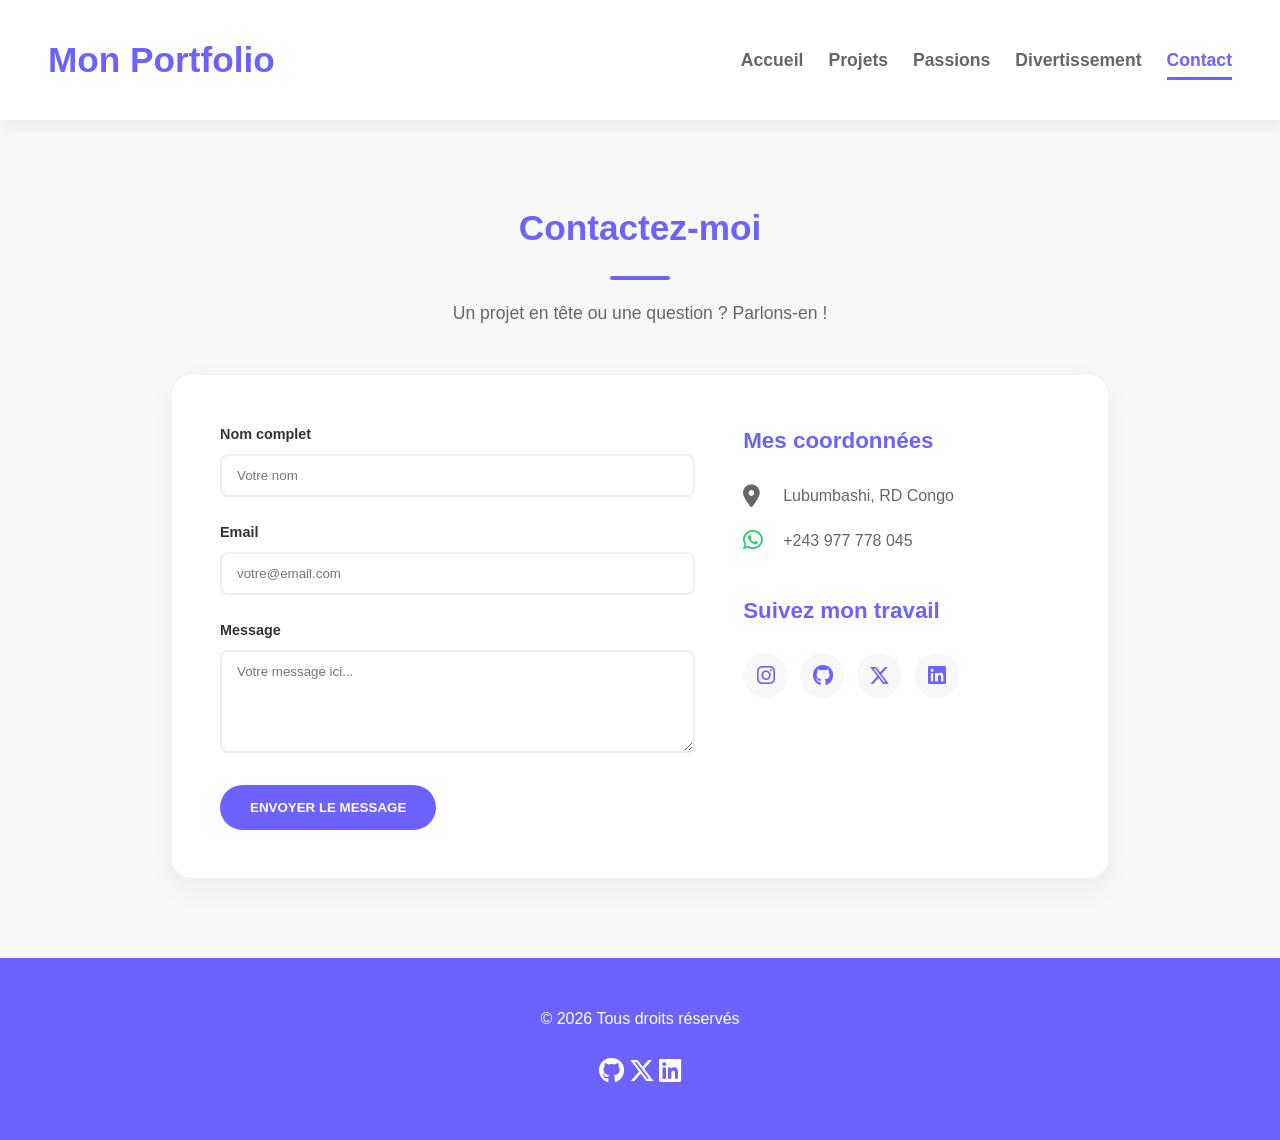
<file: contact.html>
<!DOCTYPE html>
<html lang="fr">
<head>
    <meta charset="UTF-8">
    <meta name="viewport" content="width=device-width, initial-scale=1.0">
    <title>Contact - Llumière Sangwa</title>
    <link rel="stylesheet" href="CSS/style.css">
    <link rel="stylesheet" href="https://cdnjs.cloudflare.com/ajax/libs/font-awesome/6.4.0/css/all.min.css">
</head>
<body>
    <header>
        <div>
            <a href="index.HTML">Mon Portfolio</a>
        </div>
        <nav>
            <ul>
                <li><a href="index.HTML">Accueil</a></li>
                <li><a href="projets.html">Projets</a></li>
                <li><a href="passions.html">Passions</a></li>
                <li><a href="divertissement.html">Divertissement</a></li>
                <li><a href="contact.html" class="active">Contact</a></li> 
            </ul>
        </nav>
    </header>

    <main>
        <section class="contact-section">
            <h2>Contactez-moi</h2>
            <p class="contact-intro">Un projet en tête ou une question ? Parlons-en !</p>

            <div class="contact-container">
                <div class="contact-form">
                    <form action="#">
                        <div class="form-group">
                            <label for="name">Nom complet</label>
                            <input type="text" id="name" placeholder="Votre nom" required>
                        </div>
                        <div class="form-group">
                            <label for="email">Email</label>
                            <input type="email" id="email" placeholder="votre@email.com" required>
                        </div>
                        <div class="form-group">
                            <label for="message">Message</label>
                            <textarea id="message" rows="5" placeholder="Votre message ici..." required></textarea>
                        </div>
                        <button type="submit" class="btn-submit">Envoyer le message</button>
                    </form>
                </div>

                <div class="contact-info">
                    <h3>Mes coordonnées</h3>
                    
                    <div class="info-item">
                        <i class="fa-solid fa-location-dot"></i>
                        <p>Lubumbashi, RD Congo</p>
                    </div>

                    <a href="https://wa.me/243977778045" target="_blank" class="info-link-item">
                        <i class="fa-brands fa-whatsapp" style="color: #25D366;"></i>
                        <p>+243 977 778 045</p>
                    </a>

                    <div class="social-links-contact">
                        <h3>Suivez mon travail</h3>
                        <div class="social-icons">
                            <a href="https://www.instagram.com/lles.graphix?igsh=MWt5Z3E3MnYzaXk3Zg%3D%3D&utm_source=qr" target="_blank">
                                <i class="fa-brands fa-instagram"></i>
                            </a>
                            <a href="#"><i class="fa-brands fa-github"></i></a>
                            <a href="#"><i class="fa-brands fa-x-twitter"></i></a>
                            <a href="#"><i class="fa-brands fa-linkedin"></i></a>
                        </div>
                    </div>
                </div>
            </div>
        </section>
    </main>

    <footer>
        <p>&copy; 2026 Tous droits réservés</p>
        <div>
            <a href=""><i class="fa-brands fa-github"></i></a>
            <a href=""><i class="fa-brands fa-x-twitter"></i></a>
            <a href=""><i class="fa-brands fa-linkedin"></i></a>
        </div>
    </footer>
</body>
</html>
</file>
<file: CSS/style.css>
:root {
    --violet-doux: #6C63FF;
    --violet-fonce: #534EDD;
    --orange-vif: #FFA726;
    --gris-tres-fonce: #333;
    --gris-fonce: #666;
    --gris-tres-clair: #f8f8f8;
    --gris-clair: #EEE;
}
* {
    margin: 0;
    padding: 0;
    box-sizing: border-box;
}
body{
    background-color: var(--gris-tres-clair);
    font-family: Roboto, sans-serif ;
    line-height: 1.6 ;
}
header {
    background-color: white;
    box-shadow: 2px 8px 10px rgba(0, 0, 0, 0.05);
    position: sticky;
    top: 0; 
    z-index: 100;
    display: flex;
    justify-content: space-between;
    align-items: center;
    padding: 2rem 3rem;
}
header div a {
    text-decoration: none;
    font-size: 2.2rem;
    font-weight: bold;
    color: var(--violet-doux)
}
ul li {
    list-style: none;
    margin-left: 25px;
}
ul {
    display: flex;
}
ul li a {
    text-decoration: none;
    color: var(--gris-fonce);
    font-weight: bold;
    font-size: 1.1rem;
    position: relative;
    padding: 10px 0;
}
ul li a:hover {
    color: var(--violet-doux);
}
ul li a::after {
    content: '';
    position: absolute;
    left: 0;
    bottom: 0;
    height: 3px;
    width: 0%;
    background-color: var(--violet-doux);
    transition: width 0.3s ease;
}
ul li a:hover::after {
    width: 100%;
}
a.active {
    color: var(--violet-doux);
}
a.active::after {
    width: 100%;
}
.hero {
    display: flex;
    justify-content: center;
    align-items: center;
    gap: 5rem;
    text-align: center;
    margin: 10rem 2rem;
}
.hero img{
    width: 300px;
    height: 300px;
    object-fit: cover;
    border-radius: 50%;
    border: 6px solid var(--violet-doux);
}
.hero h1 {
    color: var(--violet-doux);
    font-size: 3rem;
    font-weight: 700;
    margin-bottom: 1.2rem;
}
.hero P {
    color: var(--gris-fonce);
    font-size: 1.3rem;
    margin-bottom: 1.2rem;
}
.hero a {
    text-decoration: none;
    display: inline-block;
    background-color: var(--violet-doux);
    color: #EEE;
    padding: 15px 30px;
    border-radius: 70px;
    text-transform: uppercase;
    letter-spacing: 1.1px;
    font-weight: 600;
    margin-top: 1rem;
    transition: background-color 0.3s ease, transform 0.2s ease;
}
.hero a:hover {
    background-color: var(--violet-fonce);
    transform: translateY(-5px);

}
.apropos {
    width: 800px;
    margin: 6rem auto;
    text-align: center;
}
section h2 {
    color: var(--violet-doux);
    font-size: 2.2rem;
    font-weight: 700;
    position: relative;
    text-align: center;
}
section h2::after {
    content: '';
    display: block;
    width: 60px;
    height: 4px;
    background-color: var(--violet-doux);
    margin: 1.2rem auto;
    border-radius: 2px;
}
.apropos p {
    margin-bottom: 2rem;
    color: var(--gris-fonce);
    font-size: 1.3rem;
}
.competences table {
    width: 80%;
    margin: 0 auto;
    border-collapse: collapse;
    background-color: #EEE;
    box-shadow: 0 5px 15px rgba(0, 0, 0, 0.08);
    border-radius: 10px;
    overflow: hidden;
}
.competences table th, .competences table {
    padding: 15 px;
}
.competences table thead {
    background-color: var(--violet-doux);
    color: #EEE;
    text-transform: uppercase;
}
.competences table tbody td {
    border-bottom: 1px solid var(--gris-clair);
}
.competences table tbody tr {
    transition: background-Color 0.3s ease ;
}
.competences table tbody tr:hover {
    background-color: #f8f8f8;
}
competences table tbody thead th {
    text-align: left;
}
footer{
    margin-top: 3rem;
    background-color: var(--violet-doux);
    padding: 3rem 0;
    text-align: center;
}
footer p {
    color: white;
    margin-bottom: 1.2rem;
}
footer a {
    display: inline-block;
    font-size: 1.6rem;
    color: white;
    margin: 0.10px;
    transition: color 0.3s ease, transform 0.2s ease;
}
footer a:hover{
    color: var(--orange-vif);
    transform: translateY(-3px);
}
/* --- Styles spécifiques à la page Projets --- */

.projets-section {
    max-width: 1200px;
    margin: 5rem auto;
    padding: 0 2rem;
}

.projets-grid {
    display: grid;
    grid-template-columns: repeat(auto-fit, minmax(320px, 1fr));
    gap: 2.5rem;
    margin-top: 3rem;
}

.projet-card {
    background-color: white;
    border-radius: 12px;
    overflow: hidden;
    box-shadow: 0 10px 25px rgba(0, 0, 0, 0.05);
    transition: transform 0.3s ease, box-shadow 0.3s ease;
    display: flex;
    flex-direction: column;
}

.projet-card:hover {
    transform: translateY(-10px);
    box-shadow: 0 15px 35px rgba(0, 0, 0, 0.1);
}

.projet-img {
    width: 100%;
    height: 200px;
    background-color: var(--gris-clair);
    border-bottom: 4px solid var(--violet-doux);
}

.projet-img img {
    width: 100%;
    height: 100%;
    object-fit: cover;
}

.projet-info {
    padding: 1.5rem;
    flex-grow: 1;
    display: flex;
    flex-direction: column;
}

.projet-info h3 {
    color: var(--violet-doux);
    font-size: 1.3rem;
    margin-bottom: 0.8rem;
}

.projet-info p {
    color: var(--gris-fonce);
    font-size: 1rem;
    line-height: 1.5;
    margin-bottom: 1.5rem;
    flex-grow: 1;
}

/* Tags de technos */
.tags {
    display: flex;
    gap: 8px;
    margin-bottom: 1.5rem;
    flex-wrap: wrap;
}

.tag {
    background-color: var(--gris-tres-clair);
    color: var(--violet-doux);
    font-size: 0.8rem;
    font-weight: bold;
    padding: 4px 12px;
    border-radius: 15px;
    border: 1px solid var(--gris-clair);
}

/* Liens en bas de carte */
.projet-liens {
    display: flex;
    justify-content: space-between;
    align-items: center;
    border-top: 1px solid var(--gris-clair);
    padding-top: 1rem;
}

.projet-liens a {
    text-decoration: none;
    color: var(--gris-tres-fonce);
    font-size: 0.9rem;
    font-weight: bold;
    display: flex;
    align-items: center;
    gap: 6px;
    transition: color 0.3s ease;
}

.projet-liens a:hover {
    color: var(--violet-doux);
}

.coming-soon {
    color: var(--gris-fonce);
    font-size: 0.85rem;
    display: flex;
    align-items: center;
    gap: 5px;
}
/* --- Styles spécifiques à la page Passions --- */

.passions-section {
    max-width: 1100px;
    margin: 5rem auto;
    padding: 0 2rem;
    text-align: center;
}

.intro-text {
    color: var(--gris-fonce);
    font-size: 1.2rem;
    margin-bottom: 3rem;
}

.passions-grid {
    display: grid;
    grid-template-columns: repeat(auto-fit, minmax(250px, 1fr));
    gap: 2rem;
    margin-bottom: 5rem;
}

.passion-card {
    background-color: white;
    padding: 2.5rem 1.5rem;
    border-radius: 15px;
    box-shadow: 0 5px 15px rgba(0, 0, 0, 0.05);
    transition: all 0.3s ease;
    border: 1px solid var(--gris-clair);
}

.passion-card:hover {
    transform: translateY(-8px);
    border-color: var(--violet-doux);
}

.passion-icon {
    font-size: 3rem;
    color: var(--violet-doux);
    margin-bottom: 1.5rem;
}

.passion-content h3 {
    color: var(--violet-doux);
    margin-bottom: 1rem;
    font-size: 1.4rem;
}

.passion-content p {
    color: var(--gris-fonce);
    line-height: 1.6;
    font-size: 1rem;
}

/* Galerie d'images en bas de page */
.passion-gallery {
    display: grid;
    grid-template-columns: repeat(3, 1fr);
    gap: 1.5rem;
    margin-top: 4rem;
}

.gallery-item {
    height: 250px;
    border-radius: 12px;
    overflow: hidden;
    background-color: var(--gris-clair);
}

.gallery-item img {
    width: 100%;
    height: 100%;
    object-fit: cover;
    transition: transform 0.5s ease;
}

.gallery-item:hover img {
    transform: scale(1.1);
}

/* Adaptation mobile pour la galerie */
@media (max-width: 768px) {
    .passion-gallery {
        grid-template-columns: 1fr;
    }
}
/* --- Styles spécifiques à la page Divertissement --- */

.divertissement-section {
    max-width: 1000px;
    margin: 4rem auto;
    padding: 0 2rem;
    text-align: center;
}

.subtitle {
    color: var(--gris-fonce);
    margin-bottom: 3rem;
    font-size: 1.1rem;
}

/* Grille style "Bento" */
.bento-grid {
    display: grid;
    grid-template-columns: repeat(2, 1fr);
    grid-auto-rows: 200px;
    gap: 1.5rem;
}

.bento-item {
    position: relative;
    border-radius: 20px;
    overflow: hidden;
    background-color: var(--violet-doux);
    color: white;
    cursor: pointer;
    transition: transform 0.4s ease;
}

/* On fait un bloc plus grand que les autres pour casser le rythme */
.bento-item.music {
    grid-row: span 2;
}

.bento-item:hover {
    transform: scale(1.02);
}

/* Styles pour les fonds (ajoute tes images ici) */
.music { background: url('Image/musique.jpg') center/cover; }
.gaming { background: url('Image/gaming.jpg') center/cover; }
.cinema { background: url('Image/cinema.jpg') center/cover; }
.culture { background: url('Image/culture.jpg') center/cover; }

/* Overlay pour lire le texte par-dessus l'image */
.overlay {
    position: absolute;
    inset: 0;
    background: linear-gradient(to top, rgba(108, 99, 255, 0.9), rgba(0,0,0,0.2));
    display: flex;
    flex-direction: column;
    justify-content: flex-end;
    padding: 2rem;
    text-align: left;
    transition: background 0.3s ease;
}

.bento-item:hover .overlay {
    background: linear-gradient(to top, rgba(83, 78, 221, 0.95), rgba(83, 78, 221, 0.4));
}

.overlay i {
    font-size: 2.5rem;
    margin-bottom: 1rem;
    opacity: 0.8;
}

.overlay h3 {
    font-size: 1.6rem;
    margin-bottom: 0.5rem;
    color: white;
}

.overlay p {
    font-size: 0.95rem;
    color: rgba(255, 255, 255, 0.9);
}

/* Responsive pour mobile */
@media (max-width: 768px) {
    .bento-grid {
        grid-template-columns: 1fr;
        grid-auto-rows: 250px;
    }
    .bento-item.music {
        grid-row: span 1;
    }
}
/* --- PAGE CONTACT --- */

.contact-section {
    max-width: 1000px;
    margin: 5rem auto;
    padding: 0 2rem;
}

.contact-intro {
    text-align: center;
    color: var(--gris-fonce);
    margin-bottom: 3rem;
    font-size: 1.1rem;
}

.contact-container {
    display: grid;
    grid-template-columns: 1.5fr 1fr;
    gap: 3rem;
    background-color: white;
    padding: 3rem;
    border-radius: 20px;
    box-shadow: 0 10px 30px rgba(0, 0, 0, 0.05);
}

/* Formulaire */
.form-group {
    margin-bottom: 1.5rem;
}

.form-group label {
    display: block;
    color: var(--gris-tres-fonce);
    font-weight: bold;
    margin-bottom: 0.5rem;
    font-size: 0.9rem;
}

.form-group input, 
.form-group textarea {
    width: 100%;
    padding: 12px 15px;
    border: 2px solid var(--gris-clair);
    border-radius: 8px;
    font-family: inherit;
    transition: 0.3s;
}

.form-group input:focus, 
.form-group textarea:focus {
    outline: none;
    border-color: var(--violet-doux);
}

.btn-submit {
    background-color: var(--violet-doux);
    color: white;
    border: none;
    padding: 15px 30px;
    border-radius: 50px;
    font-weight: bold;
    cursor: pointer;
    text-transform: uppercase;
    transition: 0.3s;
}

.btn-submit:hover {
    background-color: var(--violet-fonce);
    transform: translateY(-3px);
}

/* Infos de droite */
.contact-info h3 {
    color: var(--violet-doux);
    margin-bottom: 1.5rem;
    font-size: 1.4rem;
}

.info-item, .info-link-item {
    display: flex;
    align-items: center;
    gap: 15px;
    margin-bottom: 1.2rem;
    color: var(--gris-fonce);
    text-decoration: none;
}

.info-link-item {
    transition: transform 0.3s ease;
}

.info-link-item:hover {
    transform: translateX(10px);
    color: var(--violet-doux);
}

.info-item i, .info-link-item i {
    font-size: 1.4rem;
    width: 25px;
}

/* Réseaux Sociaux */
.social-links-contact {
    margin-top: 2.5rem;
}

.social-icons {
    display: flex;
    gap: 12px;
}

.social-icons a {
    display: flex;
    align-items: center;
    justify-content: center;
    width: 45px;
    height: 45px;
    background-color: var(--gris-tres-clair);
    color: var(--violet-doux);
    border-radius: 50%;
    text-decoration: none;
    font-size: 1.3rem;
    transition: 0.4s;
}

.social-icons a:hover {
    background-color: var(--violet-doux);
    color: white;
    transform: rotate(360deg);
}

/* Version Mobile */
@media (max-width: 850px) {
    .contact-container {
        grid-template-columns: 1fr;
        padding: 2rem;
    }
}
</file>
